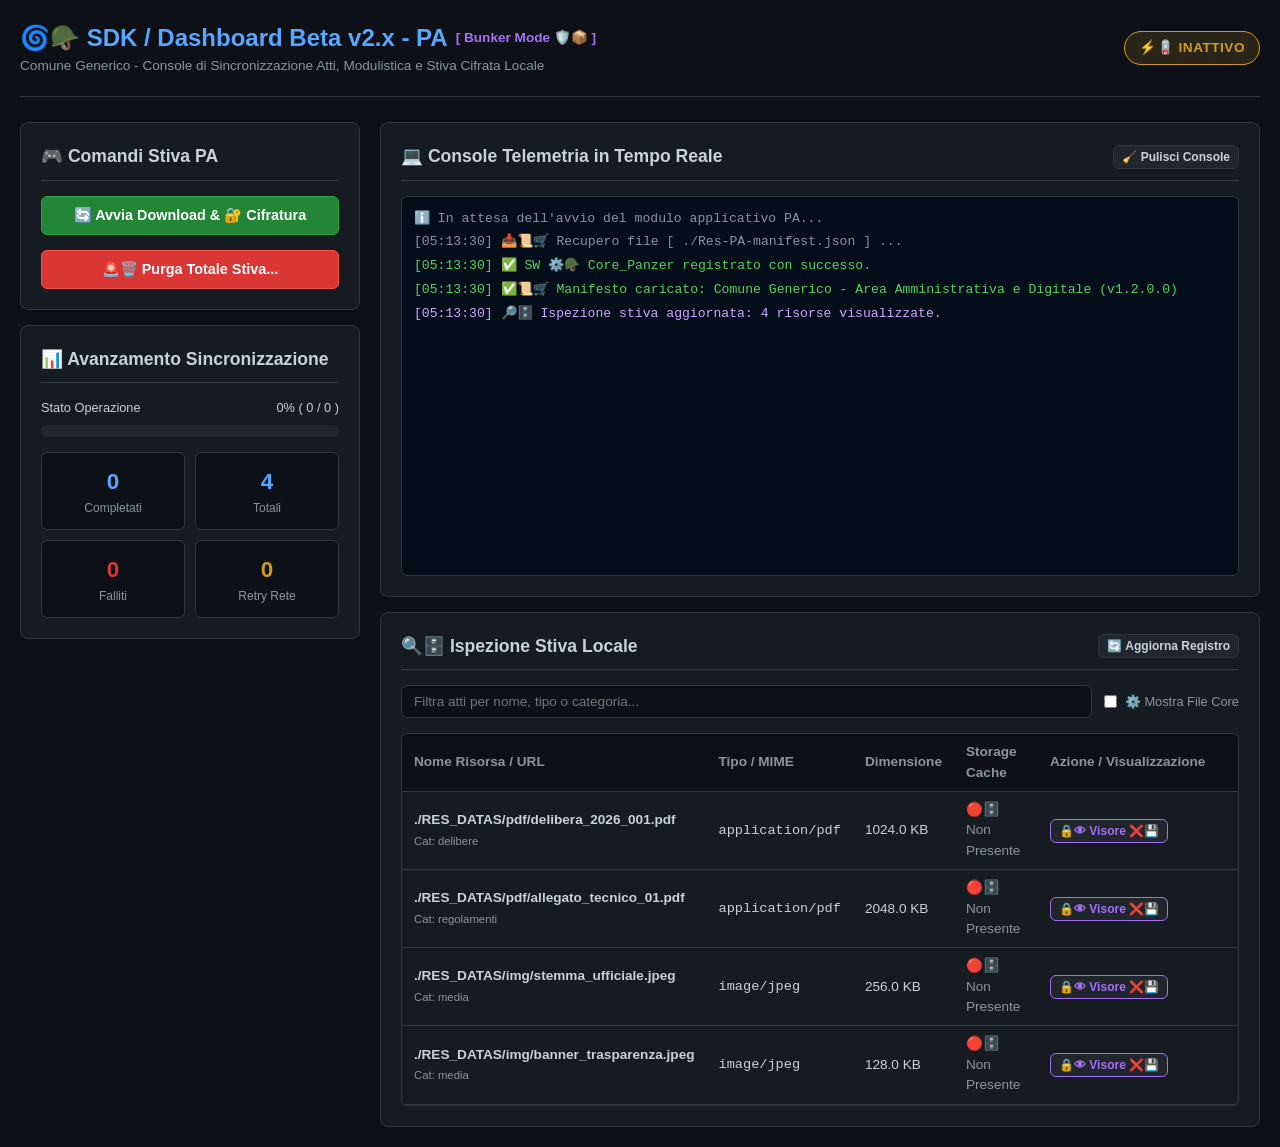
<file: SDK_BETA/index.html>
<!DOCTYPE html>
<html lang="it">
<head>
    <meta http-equiv="Content-Security-Policy" content="default-src 'self' blob: data:; script-src 'self' 'unsafe-inline' blob: data:; style-src 'self' 'unsafe-inline'; img-src 'self' blob: data:; connect-src 'self' blob: data:;">
    <meta charset="UTF-8">
    <meta name="viewport" content="width=device-width, initial-scale=1, maximum-scale=1, user-scalable=no">
    <title>🌀🪖 SDK / Dashboard Beta v2.x - PA : Generico Ente Comunale</title>

    <link rel="manifest" href="PA_PWA.webmanifest">
    <link rel="icon" type="image/png" href="icon.png">

    <style>
        /* 🎨 Stili Grafici della Dashboard PWA & Ottimizzazione Viewport Anti-Overflow */
        :root {
            --bg-color: #0d1117;
            --card-bg: #161b22;
            --border-color: #30363d;
            --text-main: #c9d1d9;
            --text-muted: #8b949e;
            --accent-blue: #58a6ff;
            --accent-green: #2ea043;
            --accent-red: #da3633;
            --accent-orange: #d29922;
            --accent-purple: #a371f7;
            --term-bg: #040d1a;
            --font-mono: 'SFMono-Regular', Consolas, 'Liberation Mono', Menlo, monospace;
        }

        * {
            box-sizing: border-box;
            margin: 0;
            padding: 0;
        }

        body {
            background-color: var(--bg-color);
            color: var(--text-main);
            font-family: -apple-system, BlinkMacSystemFont, "Segoe UI", Roboto, Helvetica, Arial, sans-serif;
            line-height: 1.5;
            padding: 12px;
            max-width: 100vw;
            overflow-x: hidden;
        }

        @media (min-width: 768px) {
            body {
                padding: 20px;
            }
        }

        /* 🖥️ Header Applicativo PA Responsive */
        .header {
            display: flex;
            flex-direction: column;
            gap: 12px;
            padding-bottom: 15px;
            border-bottom: 1px solid var(--border-color);
            margin-bottom: 20px;
        }

        @media (min-width: 768px) {
            .header {
                flex-direction: row;
                justify-content: space-between;
                align-items: center;
                padding-bottom: 20px;
                margin-bottom: 25px;
            }
        }

        .header-title h1 {
            font-size: 1.25rem;
            color: var(--accent-blue);
            display: flex;
            flex-wrap: wrap;
            align-items: center;
            gap: 8px;
        }

        @media (min-width: 768px) {
            .header-title h1 {
                font-size: 1.5rem;
            }
        }

        .header-title p {
            font-size: 0.8rem;
            color: var(--text-muted);
        }

        @media (min-width: 768px) {
            .header-title p {
                font-size: 0.85rem;
            }
        }

        /* 🏷️ Badge di Stato */
        .badge-status {
            padding: 6px 14px;
            border-radius: 20px;
            font-size: 0.8rem;
            font-weight: 600;
            text-transform: uppercase;
            letter-spacing: 0.5px;
            border: 1px solid transparent;
            text-align: center;
            align-self: flex-start;
        }

        @media (min-width: 768px) {
            .badge-status {
                font-size: 0.85rem;
                align-self: auto;
            }
        }

        .badge-init { background: rgba(210, 153, 34, 0.15); color: var(--accent-orange); border-color: var(--accent-orange); }
        .badge-ready { background: rgba(46, 160, 67, 0.15); color: var(--accent-green); border-color: var(--accent-green); }
        .badge-sync { background: rgba(88, 166, 255, 0.15); color: var(--accent-blue); border-color: var(--accent-blue); }
        .badge-error { background: rgba(218, 54, 51, 0.15); color: var(--accent-red); border-color: var(--accent-red); }

        /* 📐 Grid Layout Responsive fluido al 100% */
        .grid-layout {
            display: grid;
            grid-template-columns: 1fr;
            gap: 15px;
            width: 100%;
            max-width: 1400px;
            margin: 0 auto;
        }

        @media (min-width: 992px) {
            .grid-layout {
                grid-template-columns: 340px minmax(0, 1fr);
                gap: 20px;
            }
        }

        .card {
            background-color: var(--card-bg);
            border: 1px solid var(--border-color);
            border-radius: 8px;
            padding: 15px;
            display: flex;
            flex-direction: column;
            gap: 12px;
            width: 100%;
            min-width: 0;
        }

        @media (min-width: 768px) {
            .card {
                padding: 20px;
                gap: 15px;
            }
        }

        .card-title {
            font-size: 1rem;
            font-weight: 600;
            color: var(--text-main);
            display: flex;
            justify-content: space-between;
            align-items: center;
            border-bottom: 1px solid var(--border-color);
            padding-bottom: 8px;
            gap: 8px;
            flex-wrap: wrap;
        }

        @media (min-width: 768px) {
            .card-title {
                font-size: 1.1rem;
                padding-bottom: 10px;
            }
        }

        .btn {
            background-color: #21262d;
            color: var(--text-main);
            border: 1px solid var(--border-color);
            padding: 10px 16px;
            border-radius: 6px;
            cursor: pointer;
            font-weight: 600;
            font-size: 0.85rem;
            transition: all 0.2s ease;
            display: inline-flex;
            align-items: center;
            justify-content: center;
            gap: 8px;
            text-decoration: none;
            width: 100%;
            text-align: center;
        }

        @media (min-width: 768px) {
            .btn {
                font-size: 0.9rem;
                width: auto;
            }
        }

        .btn:hover {
            background-color: #30363d;
            border-color: #8b949e;
        }

        .btn-primary { background-color: #238636; color: #fff; border-color: #2ea043; }
        .btn-primary:hover { background-color: #2ea043; }

        .btn-danger { background-color: #da3633; color: #fff; border-color: #f85149; }
        .btn-danger:hover { background-color: #b62324; }

        .btn-sm { padding: 4px 8px; font-size: 0.75rem; width: auto; }

        .progress-container {
            display: flex;
            flex-direction: column;
            gap: 8px;
        }

        progress {
            width: 100%;
            height: 12px;
            border-radius: 6px;
            overflow: hidden;
            appearance: none;
        }

        progress::-webkit-progress-bar { background-color: #21262d; }
        progress::-webkit-progress-value { background-color: var(--accent-blue); transition: width 0.3s ease; }
        progress::-moz-progress-bar { background-color: var(--accent-blue); }

        .metrics-grid {
            display: grid;
            grid-template-columns: repeat(2, 1fr);
            gap: 8px;
        }

        @media (min-width: 480px) {
            .metrics-grid {
                gap: 10px;
            }
        }

        .metric-card {
            background: #0d1117;
            padding: 10px;
            border-radius: 6px;
            border: 1px solid var(--border-color);
            text-align: center;
        }

        @media (min-width: 768px) {
            .metric-card {
                padding: 12px;
            }
        }

        .metric-card .value {
            font-size: 1.2rem;
            font-weight: 700;
            color: var(--accent-blue);
        }

        @media (min-width: 768px) {
            .metric-card .value {
                font-size: 1.4rem;
            }
        }

        .metric-card .label {
            font-size: 0.7rem;
            color: var(--text-muted);
        }

        @media (min-width: 768px) {
            .metric-card .label {
                font-size: 0.75rem;
            }
        }

        /* 💻 Terminale Diagnostico */
        .terminal-container {
            background-color: var(--term-bg);
            border: 1px solid var(--border-color);
            border-radius: 6px;
            height: 280px;
            overflow-y: auto;
            padding: 10px;
            font-family: var(--font-mono);
            font-size: 0.75rem;
            display: flex;
            flex-direction: column;
            gap: 4px;
            width: 100%;
            word-break: break-all;
        }

        @media (min-width: 768px) {
            .terminal-container {
                height: 380px;
                padding: 12px;
                font-size: 0.82rem;
            }
        }

        .terminal-line { word-break: break-all; }
        .log-info { color: #8b949e; }
        .log-success { color: #56d364; }
        .log-warn { color: #e3b341; }
        .log-error { color: #f85149; }
        .log-sync { color: #58a6ff; }
        .log-vault { color: #d2a8ff; }

        /* 📂 Tabella Ispezione Stiva Contenuta e Scrollabile localmente */
        .table-responsive-wrapper {
            width: 100%;
            overflow-x: auto;
            -webkit-overflow-scrolling: touch;
            border-radius: 6px;
            border: 1px solid var(--border-color);
        }

        .storage-table {
            width: 100%;
            border-collapse: collapse;
            font-size: 0.8rem;
            white-space: nowrap;
        }

        @media (min-width: 768px) {
            .storage-table {
                font-size: 0.85rem;
                white-space: normal;
            }
        }

        .storage-table th, .storage-table td {
            padding: 8px 10px;
            text-align: left;
            border-bottom: 1px solid var(--border-color);
        }

        @media (min-width: 768px) {
            .storage-table th, .storage-table td {
                padding: 8px 12px;
            }
        }

        .storage-table th {
            background-color: #0d1117;
            color: var(--text-muted);
        }

        .search-input {
            width: 100%;
            background: #0d1117;
            border: 1px solid var(--border-color);
            padding: 8px 12px;
            color: var(--text-main);
            border-radius: 6px;
            font-size: 0.85rem;
        }

        /* 🔒 MODAL SANDBOX CSP REAL FULLSCREEN (100dvh x 100vw) CON ZOOM & SCROLL ABILITATO */
        .modal-overlay {
            position: fixed;
            top: 0;
            left: 0;
            right: 0;
            bottom: 0;
            width: 100vw;
            height: 100vh;
            height: 100dvh;
            background: #000;
            display: none;
            flex-direction: column;
            z-index: 9999999;
        }

        .modal-overlay.active {
            display: flex !important;
        }

        .modal-header {
            padding: 10px 16px;
            background: #0d1117;
            border-bottom: 1px solid var(--border-color);
            display: flex;
            justify-content: space-between;
            align-items: center;
            flex-shrink: 0;
            height: 50px;
            z-index: 10000001;
        }

        .modal-body-wrapper {
            position: relative;
            flex: 1;
            width: 100%;
            height: calc(100% - 50px);
            background: #111;
            overflow: auto;
        }

        .modal-body-wrapper iframe {
            width: 100%;
            height: 100%;
            border: none;
            background-color: #111;
            position: absolute;
            top: 0;
            left: 0;
            z-index: 1;
        }
    </style>
</head>
<body>

    <header class="header">
        <div class="header-title">
            <h1>🌀🪖 SDK / Dashboard Beta v2.x - PA <span style="font-size: 0.85rem; color: var(--accent-purple);">[ Bunker Mode 🛡️📦 ]</span></h1>
            <p>Comune Generico - Console di Sincronizzazione Atti, Modulistica e Stiva Cifrata Locale</p>
        </div>
        <div id="PA-status-badge" class="badge-status badge-init">⚡ Inizializzazione...</div>
    </header>

    <div class="grid-layout">

        <aside style="display: flex; flex-direction: column; gap: 15px; min-width: 0;">
            <div class="card">
                <div class="card-title">
                    <span>🎮 Comandi Stiva PA</span>
                </div>
                <button id="PA-btn-sync" class="btn btn-primary">
                    🔄 Avvia Download & 🔐 Cifratura
                </button>
                <button id="PA-btn-purge" class="btn btn-danger">
                    🚨🗑️ Purga Totale Stiva...
                </button>
            </div>

            <div class="card">
                <div class="card-title">
                    <span>📊 Avanzamento Sincronizzazione</span>
                </div>
                <div class="progress-container">
                    <div style="display: flex; justify-content: space-between; font-size: 0.8rem;">
                        <span>Stato Operazione</span>
                        <span id="PA-progress-text">0% ( 0 / 0 )</span>
                    </div>
                    <progress id="PA-progress-bar" value="0" max="100"></progress>
                </div>
                <div id="PA-metrics-container" class="metrics-grid">
                    <div class="metric-card">
                        <div id="metric-completed" class="value">0</div>
                        <div class="label">Completati</div>
                    </div>
                    <div class="metric-card">
                        <div id="metric-total" class="value">0</div>
                        <div class="label">Totali</div>
                    </div>
                    <div class="metric-card">
                        <div id="metric-failed" class="value" style="color: var(--accent-red);">0</div>
                        <div class="label">Falliti</div>
                    </div>
                    <div class="metric-card">
                        <div id="metric-retries" class="value" style="color: var(--accent-orange);">0</div>
                        <div class="label">Retry Rete</div>
                    </div>
                </div>
            </div>
        </aside>

        <main style="display: flex; flex-direction: column; gap: 15px; min-width: 0;">

            <div class="card">
                <div class="card-title">
                    <span>💻 Console Telemetria in Tempo Reale</span>
                    <button id="PA-btn-clear-log" class="btn btn-sm">🧹 Pulisci Console</button>
                </div>
                <div id="PA-terminal-output" class="terminal-container">
                    <div class="terminal-line log-info">ℹ️ In attesa dell'avvio del modulo applicativo PA...</div>
                </div>
            </div>

            <div class="card">
                <div class="card-title">
                    <span>🔍🗄️ Ispezione Stiva Locale </span>
                    <button id="PA-btn-refresh-storage" class="btn btn-sm">🔄 Aggiorna Registro</button>
                </div>

                <div style="display: flex; gap: 12px; align-items: center; justify-content: space-between; flex-wrap: wrap; width: 100%;">
                    <input type="text" id="PA-storage-search" class="search-input" style="flex: 1; min-width: 220px;" placeholder="Filtra atti per nome, tipo o categoria...">
                    <label style="display: flex; align-items: center; gap: 8px; font-size: 0.8rem; cursor: pointer; color: var(--text-muted); white-space: nowrap; user-select: none;">
                        <input type="checkbox" id="PA-toggle-core-assets" style="cursor: pointer; accent-color: var(--accent-blue);">
                        <span>⚙️ Mostra File Core</span>
                    </label>
                </div>

                <div class="table-responsive-wrapper">
                    <table class="storage-table">
                        <thead>
                            <tr>
                                <th>Nome Risorsa / URL</th>
                                <th>Tipo / MIME</th>
                                <th>Dimensione</th>
                                <th>Storage Cache</th>
                                <th style="min-width: 200px;">Azione / Visualizzazione</th>
                            </tr>
                        </thead>
                        <tbody id="PA-storage-tbody">
                            <tr>
                                <td colspan="5" style="text-align: center; color: var(--text-muted);">Nessuna risorsa caricata nella stiva locale.</td>
                            </tr>
                        </tbody>
                    </table>
                </div>
            </div>

        </main>

    </div>

    <div id="PA-sandbox-modal" class="modal-overlay">
        <div class="modal-header">
            <span id="PA-sandbox-title" style="font-weight: 600; color: var(--accent-purple); font-size: 0.85rem; overflow: hidden; text-overflow: ellipsis; white-space: nowrap; max-width: 45vw;">
                👁️🔒 Visore CSP <br> ( Read-Only 💾❌ )
            </span>
            <div style="display: flex; gap: 6px; align-items: center; flex-shrink: 0;">
                <button id="PA-btn-zoom-out" class="btn btn-sm" title="Rimpicciolisci" style="padding: 6px 10px; font-size: 0.8rem;">🔍🔻</button>
                <button id="PA-btn-zoom-in" class="btn btn-sm" title="Ingrandisci" style="padding: 6px 10px; font-size: 0.8rem;">🔍🔺</button>
                <button id="PA-btn-close-sandbox" class="btn btn-sm btn-danger" style="padding: 6px 12px; font-size: 0.8rem;">[ ❎ ]</button>
            </div>
        </div>
        <div class="modal-body-wrapper" id="PA-modal-body-wrapper">
            <iframe id="PA-sandbox-frame" title="Isolamento CSP Documento Read-Only"></iframe>
        </div>
    </div>

    <script type="module" src="js/app.js"></script>
</body>
</html>
</file>
